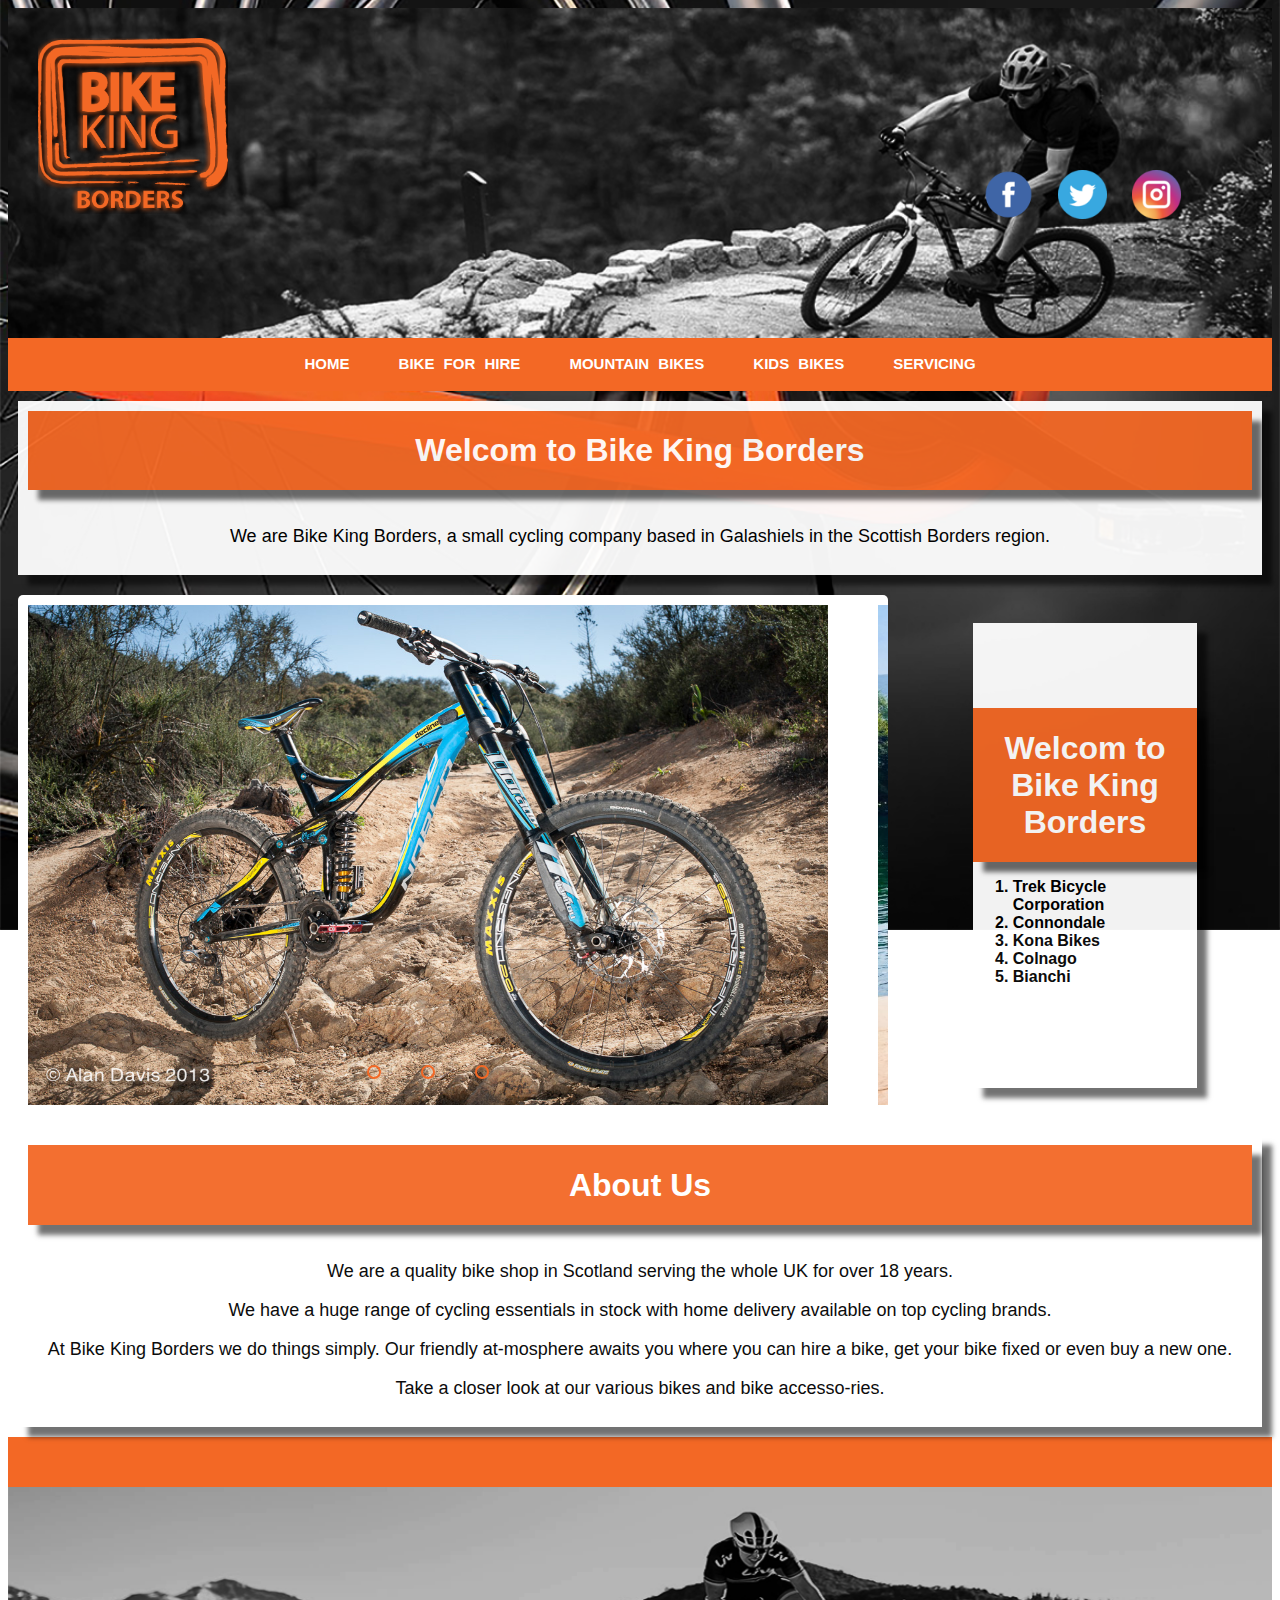
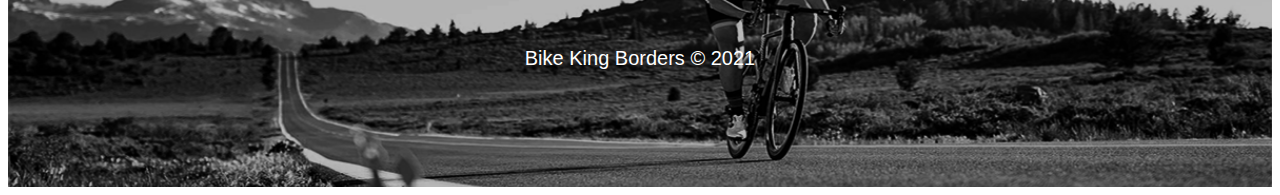
<file: index.html>
<!DOCTYPE html>
<html lang="en">
<head>
    <meta charset="UTF-8">
    <meta http-equiv="X-UA-Compatible" content="IE=edge">
    <meta name="viewport" content="width=device-width, initial-scale=1.0">
    <title>Home</title>
    <link rel="stylesheet" href="css/style.css">
    <link rel="icon" type="image/jpg" href="images/bing_king_bordersbw-2.png">
 </head>
<body>

    <div class="wrapper">

        <header>

            <a href="index.html">

                <img src="images/bing_king_bordersbw-2.png" alt="Logo" class="logo">

            </a>    

            <div class="icon">
                <a class="social-icon" href="https://en-gb.facebook.com/" target="_blank">
                <img src="images/social media icone/facebook.png" alt="Facebook" class="facebook">
                </a>
            
                <a class="social-icon" href="https://twitter.com/?lang=en-gb">
                <img src="images/social media icone/twitter.png" alt="Twitter" class="twitter">
                </a>
            
                <a class="social-icon" href="https://www.instagram.com/">
                <img src="images/social media icone/instagram.png" alt="Instagram" class="instagram">
                </a>
            </div>

        </header>

        <nav>
            <div id="position">
                <a href="#">Home</a>
                <a href="bikeForHire.html">Bike for Hire</a>
                <a href="mountainBikes.html">Mountain Bikes</a>
                <a href="kidsBikes.html">Kids Bikes</a>
                <a href="servicing.html">Servicing</a>
            </div>
        </nav>
        

        <div id="area1">
                    
            
            <div id="area1h1">
                <h1>Welcom to Bike King Borders</h1>
            </div>

                <br>

            <p>We are Bike King Borders, a small cycling company based in Galashiels in the Scottish Borders region.</p>

        </div>
        
        <div class="slider">

            <div class="slides">
         
                <input type="radio" name="radio_btn" id="radio1">
                <input type="radio" name="radio_btn" id="radio2">
                <input type="radio" name="radio_btn" id="radio3">
                
                <div class="slide first">
                    <img src="images/Images-20201007-1/product_1.jpg" alt="">
                </div>
                <div class="slide">
                    <img src="images/Images-20201007-1/product_2.jpg" alt="">
                </div>
                <div class="slide">
                    <img src="images/Images-20201007-1/product_3.jpg" alt="">
                </div>
                
                    <div class="navigation-auto">
                        <div class="auto-btn1"></div>
                        <div class="auto-btn2"></div>
                        <div class="auto-btn3"></div>
                    </div>
                
            </div>
            
        </div>
        
    
        <script type="text/javascript">
        var counter =1;
        setInterval(function(){
            document.getElementById('radio' + counter).checked = true;
            counter++;
            if(counter > 4){
                counter = 1;
            }
        }, 5000);
        </script>

        <section>

            <div id="sectionHead">

                <h1>Welcom to Bike King Borders</h1>

            </div>

            <ol>
                <li>Trek Bicycle Corporation</li>
                <li>Connondale</li>
                <li>Kona Bikes</li>
                <li>Colnago</li>
                <li>Bianchi</li>
            </ol>

        </section>

        <div id="area2">

            <div id="area2h2">
                <h1>About Us</h1>
            </div>

            <br>

            <p>We are a quality bike shop in Scotland serving the whole UK for over 18 years. </p>
            <p>We have a huge range of cycling essentials in stock with home delivery available on top cycling brands.</p>
            <p>At Bike King Borders we do things simply. Our friendly at-mosphere awaits you where you can hire a bike, get your bike fixed or even buy a new one.</p>
            <p>Take a closer look at our various bikes and bike accesso-ries.</p>

        </div>

        <div class="line">

        </div>

        <footer>

            <p id="copyright">Bike King Borders © 2021</p>
    
        </footer>

    </div>
    
</body>
</html>
</file>
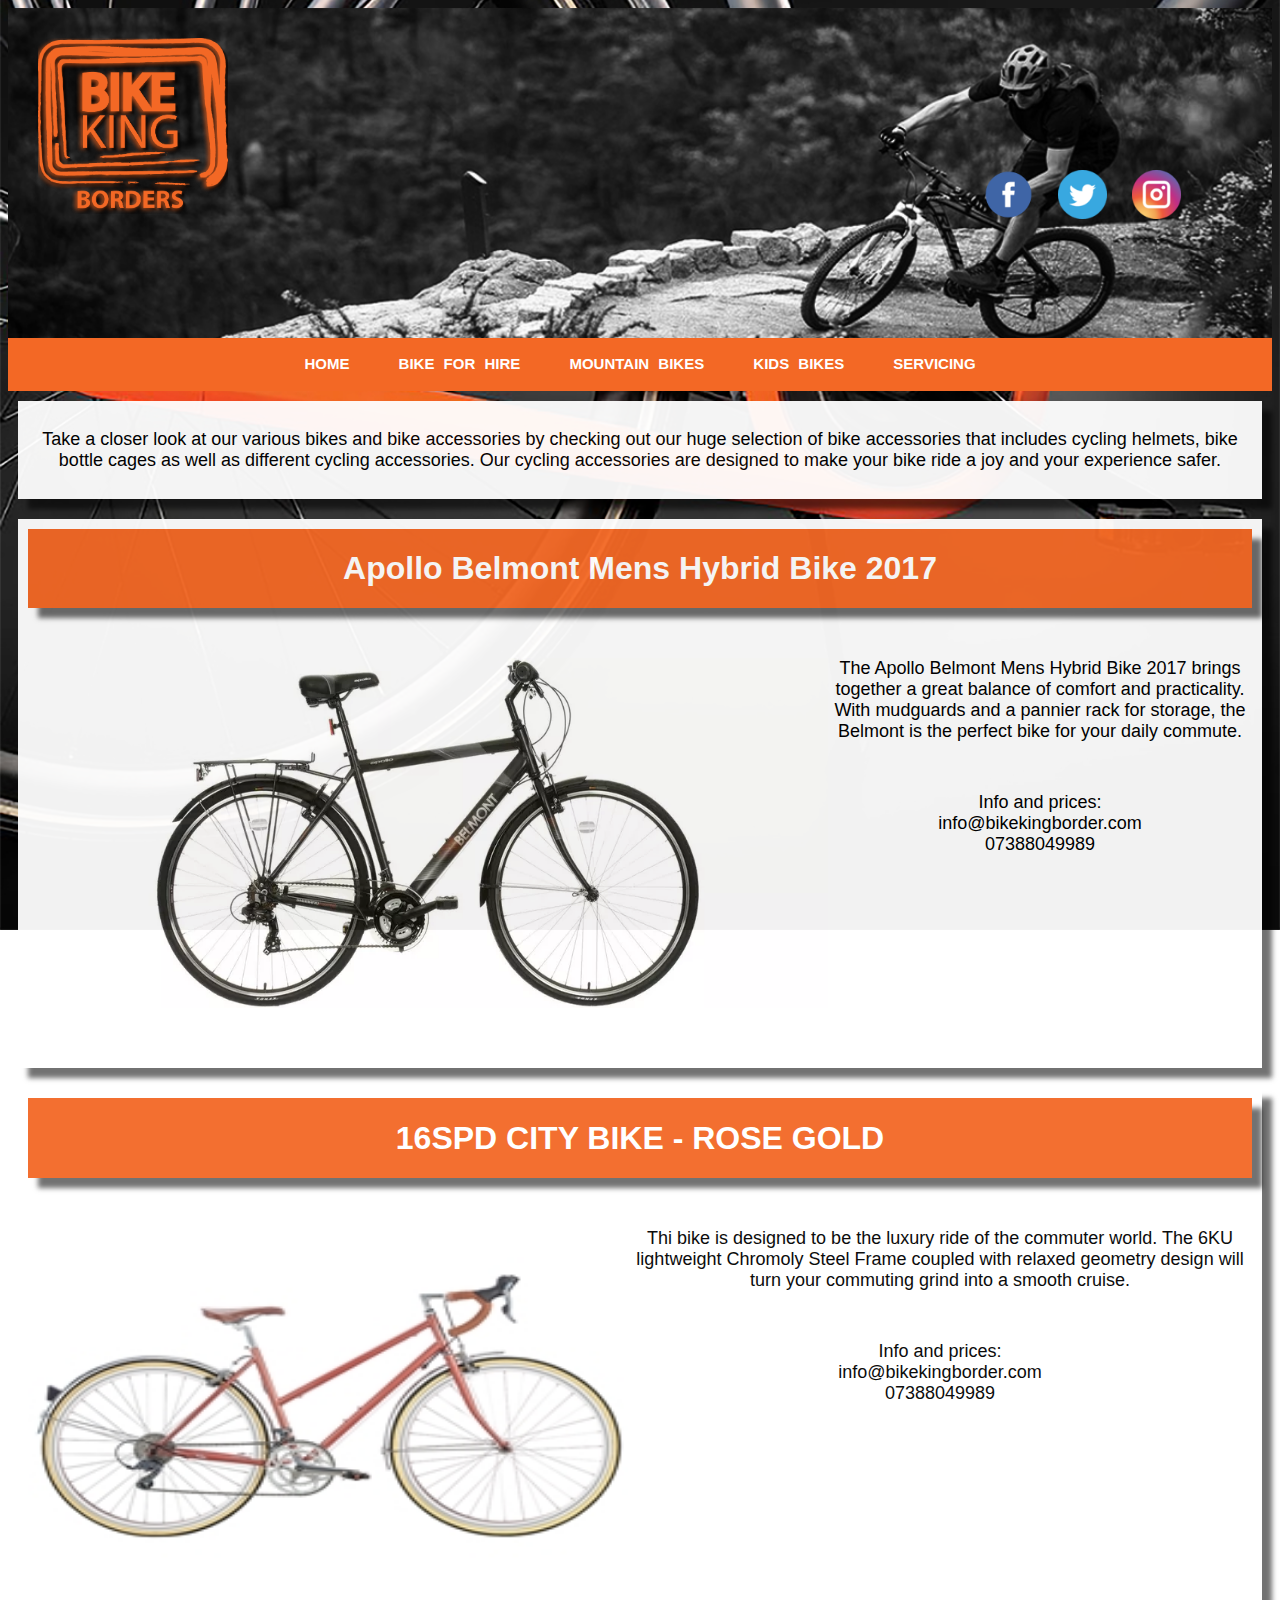
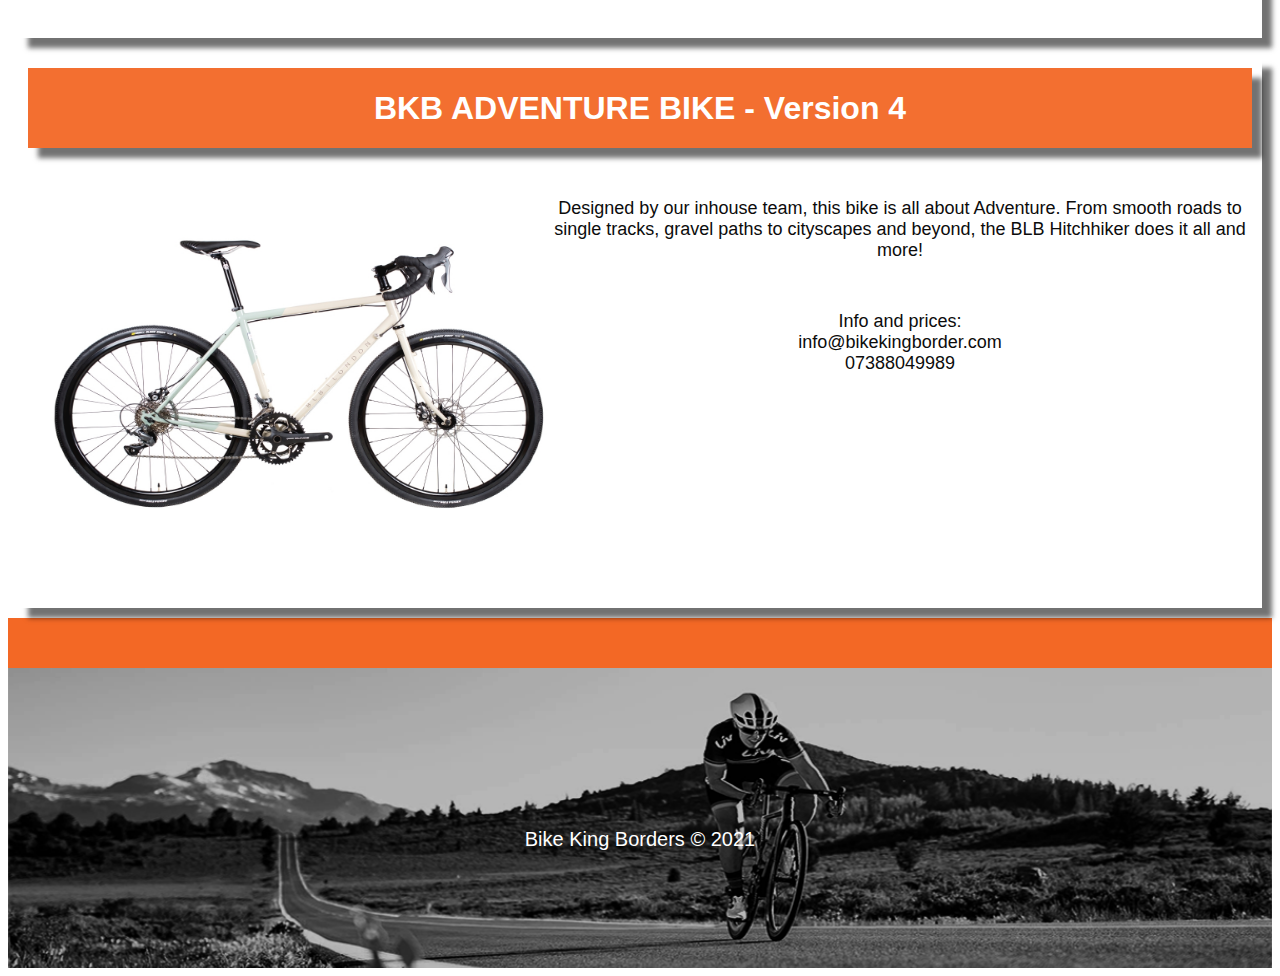
<file: bikeForHire.html>
<!DOCTYPE html>
<html lang="en">
<head>
    <meta charset="UTF-8">
    <meta http-equiv="X-UA-Compatible" content="IE=edge">
    <meta name="viewport" content="width=device-width, initial-scale=1.0">
    <title>Bike For Hire</title>
    <link rel="stylesheet" href="css/style.css">
    <link rel="icon" type="image/jpg" href="images/bing_king_bordersbw-2.png">
</head>
<body>

    <div class="wrapper1">

        <header>

            <a href="index.html">

                <img src="images/bing_king_bordersbw-2.png" alt="Logo" class="logo">

            </a>    

            <div class="icon">
                <a class="social-icon" href="https://en-gb.facebook.com/" target="_blank">
                <img src="images/social media icone/facebook.png" alt="Facebook" class="facebook">
                </a>
            
                <a class="social-icon" href="https://twitter.com/?lang=en-gb">
                <img src="images/social media icone/twitter.png" alt="Twitter" class="twitter">
                </a>
            
                <a class="social-icon" href="https://www.instagram.com/">
                <img src="images/social media icone/instagram.png" alt="Instagram" class="instagram">
                </a>
            </div>

        </header>

        <nav>
            <div id="position">
                <a href="index.html">Home</a>
                <a href="#">Bike for Hire</a>
                <a href="mountainBikes.html">Mountain Bikes</a>
                <a href="kidsBikes.html">Kids Bikes</a>
                <a href="servicing.html">Servicing</a>
            </div>
        </nav>
        
        <div id="p1area1">
            <p>
                Take a closer look at our  various bikes and bike accessories by checking out our huge selection of bike accessories that includes cycling helmets, bike bottle cages as well as different cycling accessories. 
                Our cycling accessories are designed to make your bike ride a joy and your experience safer.</p>
        </div>
        
        <div id="product1">

            <div id="product1Head">
                <h1>Apollo Belmont Mens Hybrid Bike 2017</h1>
            </div>

            <p>

                <img src="images/Images-20201007-1/product1.png" alt="Product_1">
                The Apollo Belmont Mens Hybrid Bike 2017 brings together a great balance of comfort and practicality.
                With mudguards and a pannier rack for storage, the Belmont is the perfect bike for your daily commute.
            
            </p>

            <p>
                Info and prices: <br>
                info@bikekingborder.com <br>
                07388049989  
            </p>

        </div>

        <div id="product2">

            <div id="product2Head">
                <h1>16SPD CITY BIKE - ROSE GOLD</h1>
            </div>

            <p>

                <img src="images/Images-20201007-1/city-bike-rose-gold.jpeg" alt="Product_2">
                Thi bike is designed to be the luxury ride of the commuter world. 
                The 6KU lightweight Chromoly Steel Frame coupled with relaxed geometry design will turn your
                commuting grind into a smooth cruise.

            </p>
            
            <p>
                Info and prices: <br>
                info@bikekingborder.com <br>
                07388049989  
            </p>

        </div>

        <div id="product3">

            <div id="product3Head">
                <h1>BKB ADVENTURE BIKE - Version 4</h1>
            </div>

            <p>

                <img src="images/Images-20201007-1/bkb-adventure-bike- version_4.jpeg" alt="Product_3">
                Designed by our inhouse team, this bike is all about Adventure.
                From smooth roads to single tracks, gravel paths to cityscapes and beyond, the BLB Hitchhiker does it all and more!

            </p>

            <p>
                Info and prices: <br>
                info@bikekingborder.com <br>
                07388049989  
            </p>
            
        </div>

        <div class="line">

            <h1></h1>

        </div>

        <footer>

            <p id="copyright">Bike King Borders © 2021</p>
    
        </footer>

    </div>
    
</body>
</html>
</file>
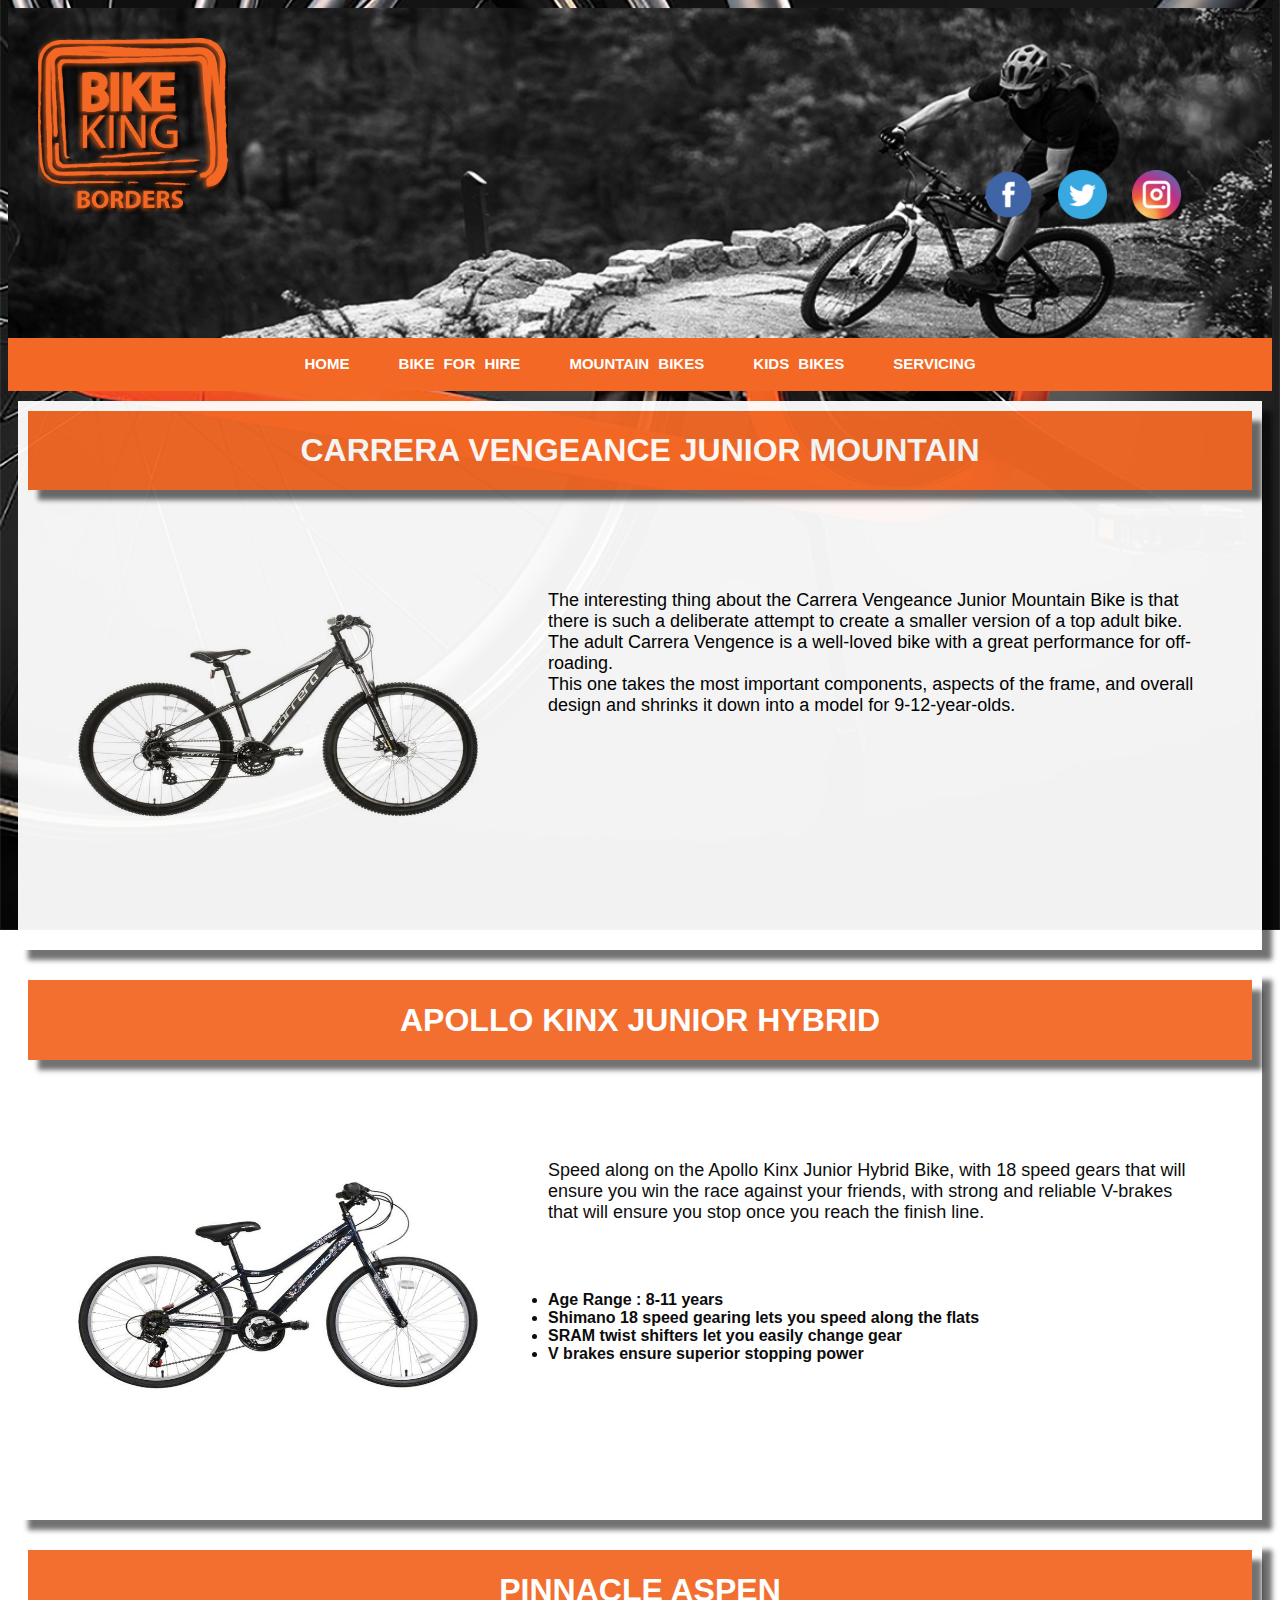
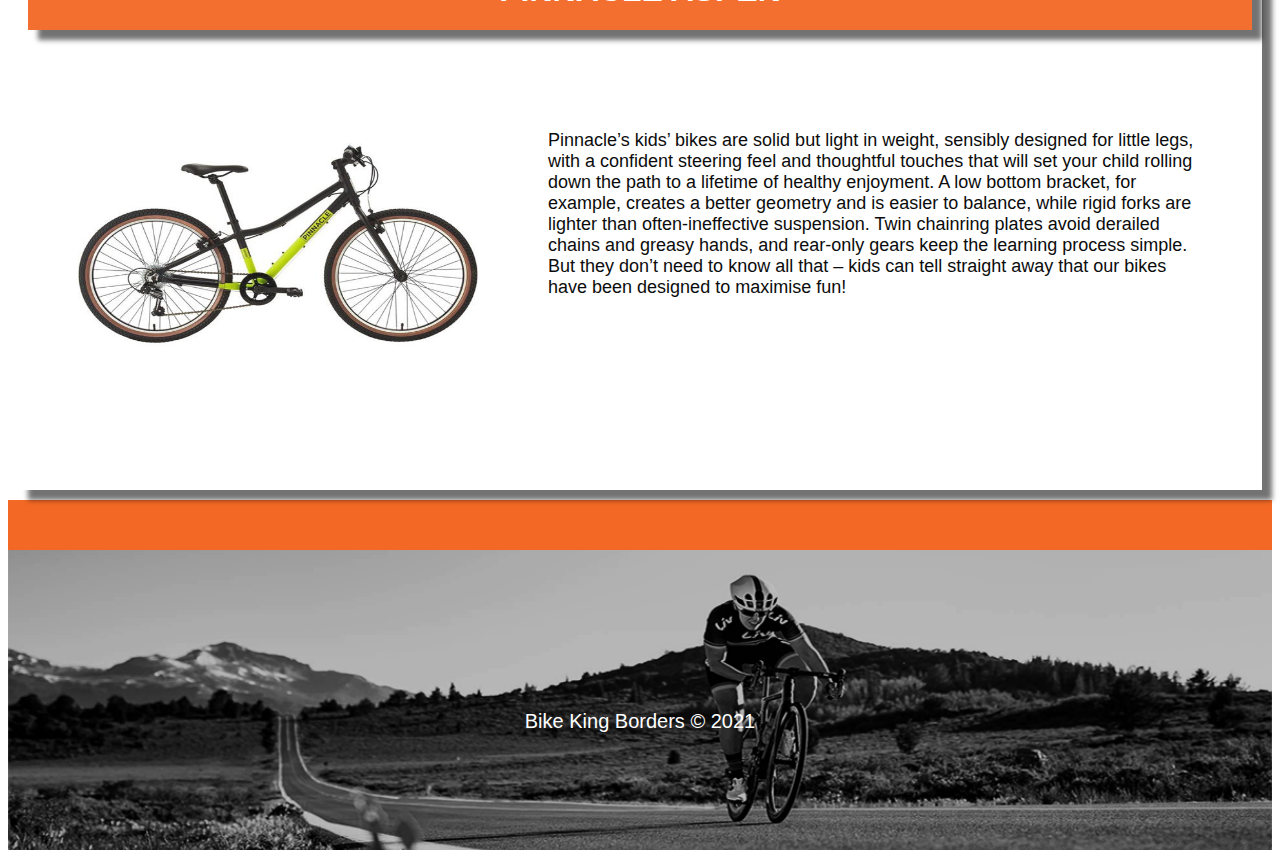
<file: kidsBikes.html>
<!DOCTYPE html>
<html lang="en">
<head>
    <meta charset="UTF-8">
    <meta http-equiv="X-UA-Compatible" content="IE=edge">
    <meta name="viewport" content="width=device-width, initial-scale=1.0">
    <title>Kids Bikes</title>
    <link rel="stylesheet" href="css/style.css">
    <link rel="icon" type="image/jpg" href="images/bing_king_bordersbw-2.png">
</head>
<body>
    
    <div class="wrapper2">

        <header>

            <a href="index.html">

                <img src="images/bing_king_bordersbw-2.png" alt="Logo" class="logo">

            </a>    

            <div class="icon">
                <a class="social-icon" href="https://en-gb.facebook.com/" target="_blank">
                <img src="images/social media icone/facebook.png" alt="Facebook" class="facebook">
                </a>
            
                <a class="social-icon" href="https://twitter.com/?lang=en-gb">
                <img src="images/social media icone/twitter.png" alt="Twitter" class="twitter">
                </a>
            
                <a class="social-icon" href="https://www.instagram.com/">
                <img src="images/social media icone/instagram.png" alt="Instagram" class="instagram">
                </a>
            </div>

        </header>

        <nav>
            <div id="position">
                <a href="index.html">Home</a>
                <a href="bikeForHire.html">Bike for Hire</a>
                <a href="#">Mountain Bikes</a>
                <a href="kidsBikes.html">Kids Bikes</a>
                <a href="servicing.html">Servicing</a>
            </div>
        </nav>
        
        <div id="bike1">

            <div id="bike1Head">
                <h1>Carrera Vengeance Junior Mountain</h1>
            </div>

            <img src="images/Images-20201007-1/Carrera-Vengeance-Junior-Mountain-Bike---26-Wheel.jpg" alt="Kids Bike 1" id="kidsBike1">

            <p>

                
                The interesting thing about the Carrera Vengeance Junior Mountain Bike is that there is such a deliberate 
                attempt to create a smaller version of a top adult bike.
                <br>
                The adult Carrera Vengence is a well-loved bike with a great performance for off-roading.
                <br>
                This one takes the most important components, aspects of the frame, and overall design and shrinks it 
                down into a model for 9-12-year-olds.
            
            </p>

        </div>

        <div id="bike2">

            <div id="bike2Head">
                <h1>Apollo Kinx Junior Hybrid</h1>
            </div>

            <img src="images/Images-20201007-1/Apollo-Kinx-Junior-Hybrid-Bike---24-Wheel.jpg" alt="Kids Bike 2" id="kidsBike2">

            <p>

                Speed along on the Apollo Kinx Junior Hybrid Bike, with 18 speed gears that will ensure you win
                the race against your friends, with strong and reliable V-brakes that will ensure you stop once 
                you reach the finish line.
                
            </p>

            <ul>
                <li>Age Range : 8-11 years</li>
                <li>Shimano 18 speed gearing lets you speed along the flats</li>
                <li>SRAM twist shifters let you easily change gear</li>
                <li>V brakes ensure superior stopping power</li>
            </ul>

        </div>

        <div id="bike3">

            <div id="bike3Head">
                <h1>PINNACLE ASPEN</h1>
            </div>

            <img src="images/Images-20201007-1/pinnacleAspen.jpg" alt="Kids Bike 3" id="kidsBike3">

            <p>

                Pinnacle’s kids’ bikes are solid but light in weight, sensibly designed 
                for little legs, with a confident steering feel and thoughtful touches 
                that will set your child rolling down the path to a lifetime of healthy 
                enjoyment. A low bottom bracket, for example, creates a better geometry 
                and is easier to balance, while rigid forks are lighter than often-ineffective 
                suspension. Twin chainring plates avoid derailed chains and greasy hands, 
                and rear-only gears keep the learning process simple. But they don’t need 
                to know all that – kids can tell straight away that our bikes have been 
                designed to maximise fun!

            </p>
            
        </div>

        <div class="line">

            <h1></h1>

        </div>

        <footer>

            <p id="copyright">Bike King Borders © 2021</p>
    
        </footer>

    </div>

</body>
</html>
</file>
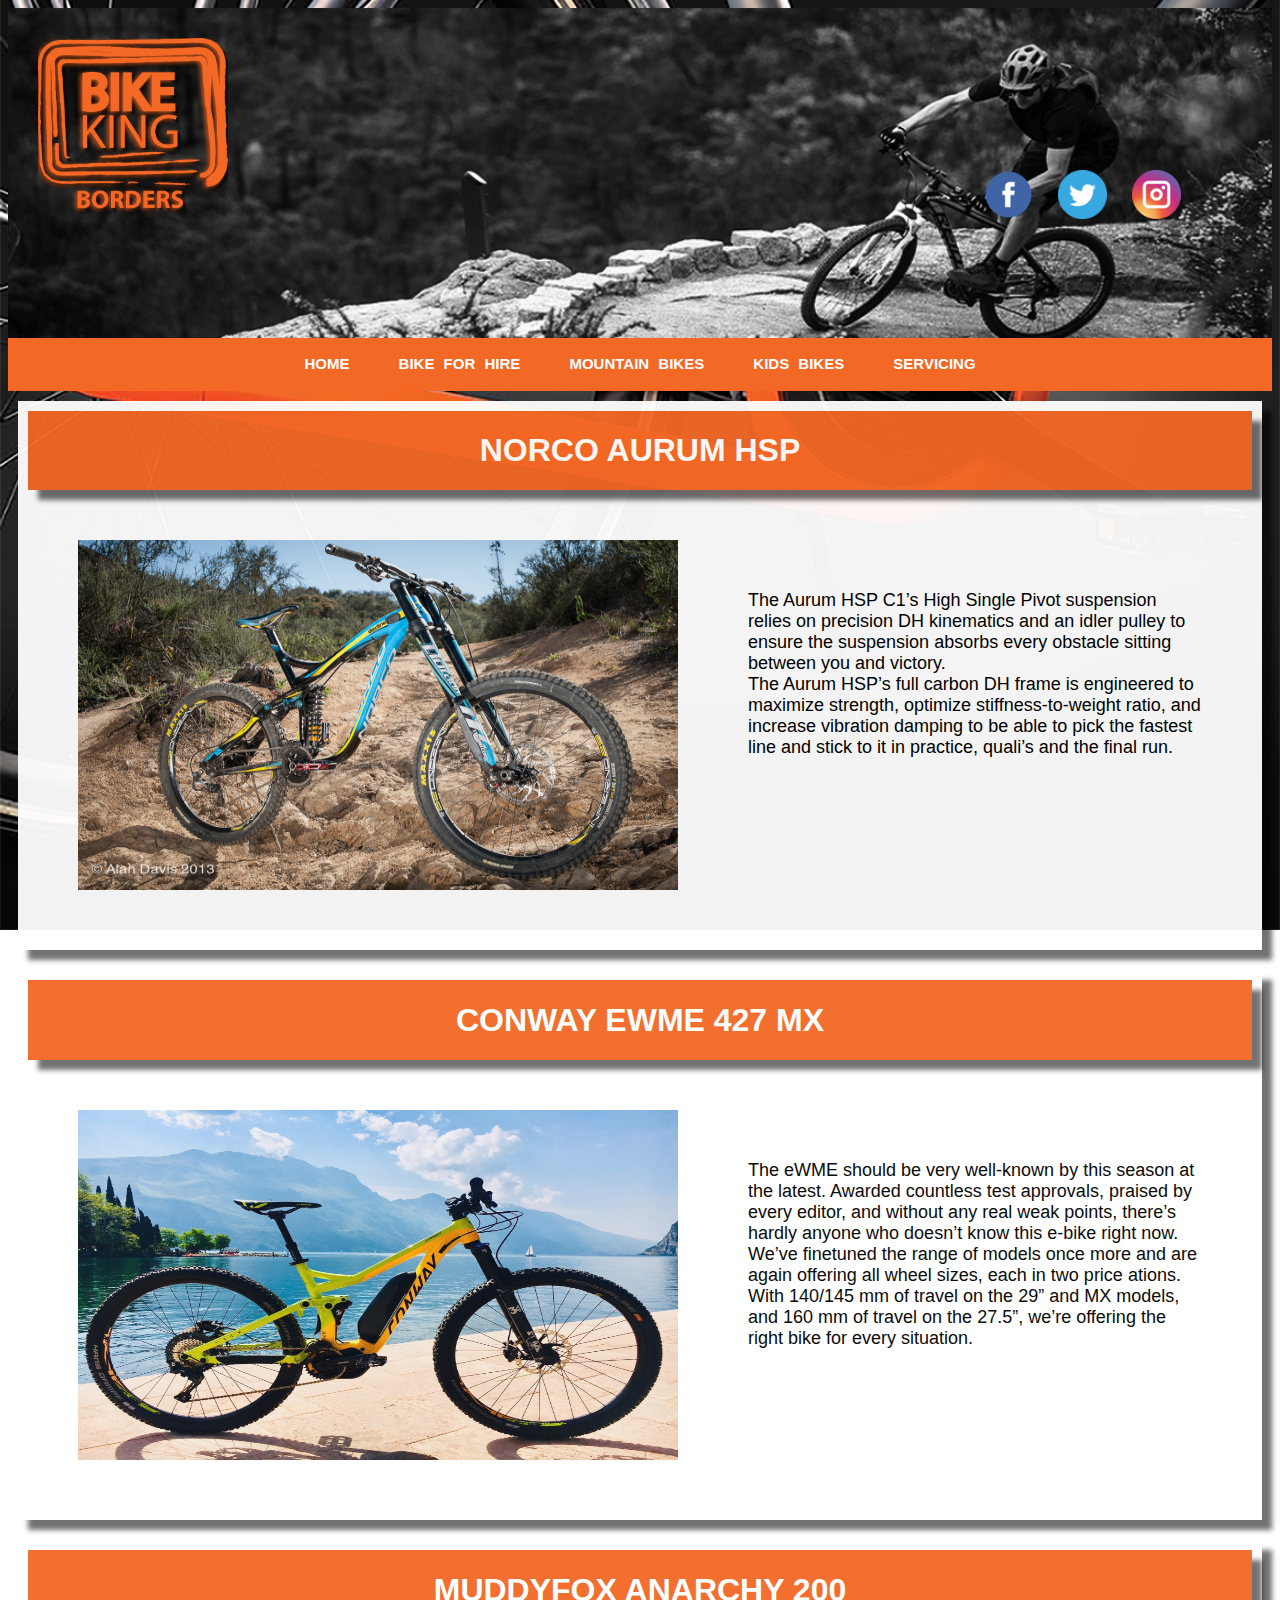
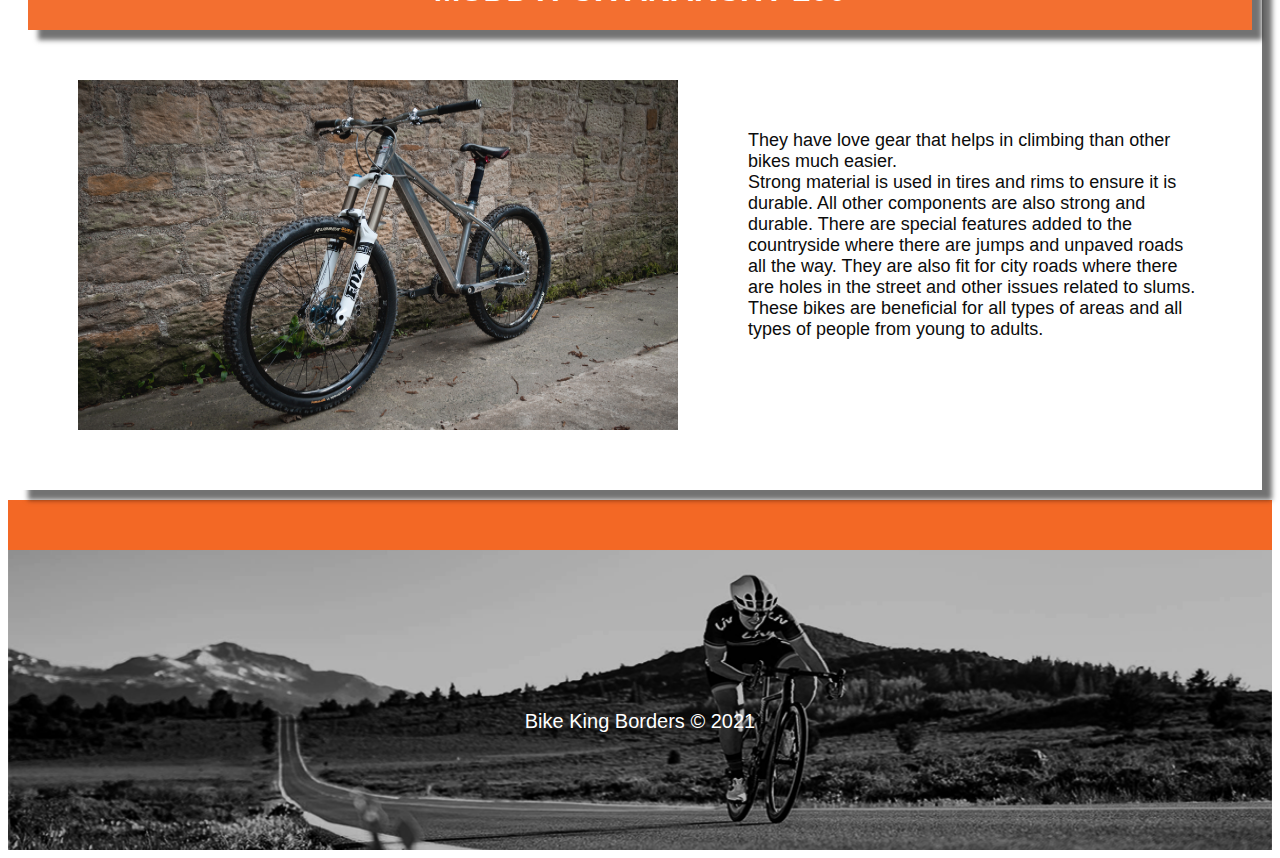
<file: mountainBikes.html>
<!DOCTYPE html>
<html lang="en">
<head>
    <meta charset="UTF-8">
    <meta http-equiv="X-UA-Compatible" content="IE=edge">
    <meta name="viewport" content="width=device-width, initial-scale=1.0">
    <title>Mountain Bikes</title>
    <link rel="stylesheet" href="css/style.css">
    <link rel="icon" type="image/jpg" href="images/bing_king_bordersbw-2.png">
</head>
<body>

    <div class="wrapper2">

        <header>

            <a href="index.html">

                <img src="images/bing_king_bordersbw-2.png" alt="Logo" class="logo">

            </a>    

            <div class="icon">
                <a class="social-icon" href="https://en-gb.facebook.com/" target="_blank">
                <img src="images/social media icone/facebook.png" alt="Facebook" class="facebook">
                </a>
            
                <a class="social-icon" href="https://twitter.com/?lang=en-gb">
                <img src="images/social media icone/twitter.png" alt="Twitter" class="twitter">
                </a>
            
                <a class="social-icon" href="https://www.instagram.com/">
                <img src="images/social media icone/instagram.png" alt="Instagram" class="instagram">
                </a>
            </div>

        </header>

        <nav>
            <div id="position">
                <a href="index.html">Home</a>
                <a href="bikeForHire.html">Bike for Hire</a>
                <a href="#">Mountain Bikes</a>
                <a href="kidsBikes.html">Kids Bikes</a>
                <a href="servicing.html">Servicing</a>
            </div>
        </nav>
        
        <div id="bike1">

            <div id="bike1Head">
                <h1>Norco Aurum HSP</h1>
            </div>

            <img src="images/Images-20201007-1/product_1.jpg" alt="Mountain Bike 1" id="mountainBike1">

            <p>

                
                The Aurum HSP C1’s High Single Pivot suspension relies on precision DH 
                kinematics and an idler pulley to ensure the suspension absorbs every 
                obstacle sitting between you and victory. 
                <br>
                The Aurum HSP’s full carbon DH frame is engineered to maximize strength, 
                optimize stiffness-to-weight ratio, and increase vibration damping to be 
                able to pick the fastest line and stick to it in practice, quali’s and the final run.
            
            </p>

        </div>

        <div id="bike2">

            <div id="bike2Head">
                <h1>Conway EWME 427 MX</h1>
            </div>

            <img src="images/Images-20201007-1/product_2.jpg" alt="Mountain Bike 2" id="mountainBike2">

            <p>

                
                The eWME should be very well-known by this season at the latest. 
                Awarded countless test approvals, praised by every editor, and 
                without any real weak points, there’s hardly anyone who doesn’t 
                know this e-bike right now. We’ve finetuned the range of models 
                once more and are again offering all wheel sizes, each in two price 
                ations. With 140/145 mm of travel on the 29” and MX models, and 160 
                mm of travel on the 27.5”, we’re offering the right bike for every situation.

            </p>

        </div>

        <div id="bike3">

            <div id="bike3Head">
                <h1>Muddyfox Anarchy 200</h1>
            </div>

            <img src="images/Images-20201007-1/product_3.jpg" alt="Mountain Bike 3" id="mountainBike3">

            <p>

                They have love gear that helps in climbing than other bikes much easier.
                    <br>
                Strong material is used in tires and rims to ensure it is durable. All 
                other components are also strong and durable. There are special features 
                added to the countryside where there are jumps and unpaved roads all the way. 
                They are also fit for city roads where there are holes in the street and other 
                issues related to slums. These bikes are beneficial for all types of areas and 
                all types of people from young to adults.

            </p>
            
        </div>

        <div class="line">

            <h1></h1>

        </div>

        <footer>

            <p id="copyright">Bike King Borders © 2021</p>
    
        </footer>

    </div>
    
</body>
</html>
</file>
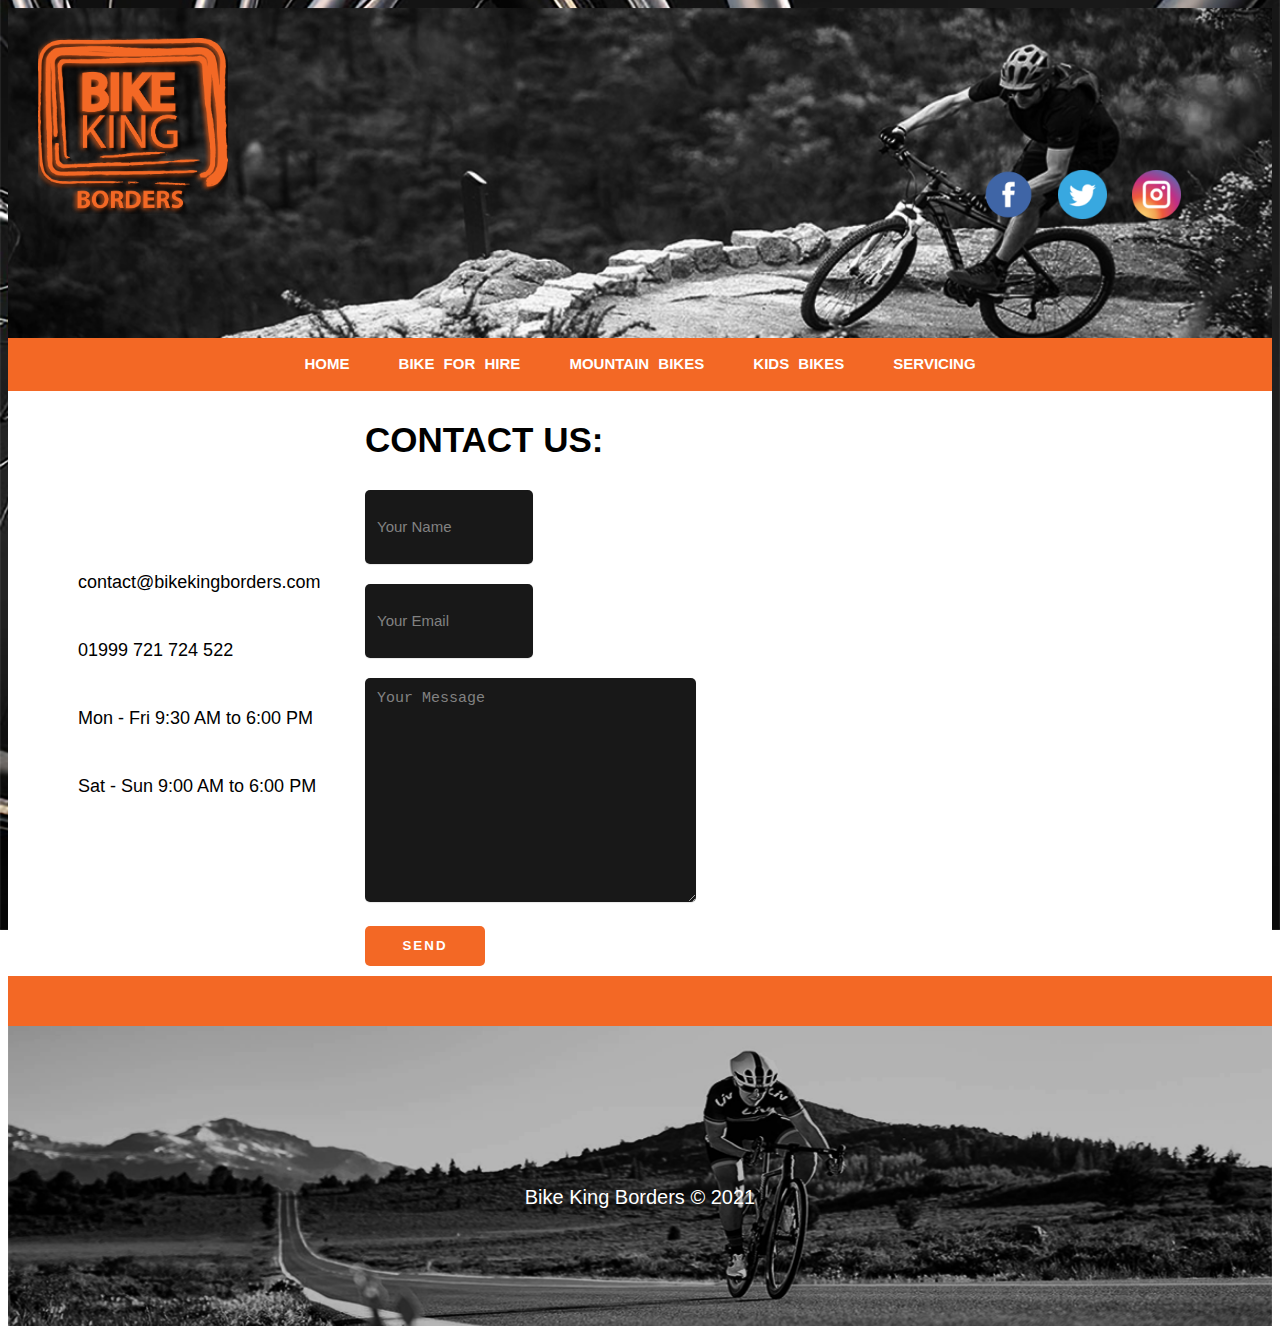
<file: servicing.html>
<!DOCTYPE html>
<html lang="en">
<head>
    <meta charset="UTF-8">
    <meta http-equiv="X-UA-Compatible" content="IE=edge">
    <meta name="viewport" content="width=device-width, initial-scale=1.0">
    <title>Servicing</title>
    <link rel="stylesheet" href="css/style.css">
    <link rel="icon" type="image/jpg" href="images/bing_king_bordersbw-2.png">
</head>
<body>

    <div class="wrapper3">

        <header>
            
            <a href="index.html">

                <img src="images/bing_king_bordersbw-2.png" alt="Logo" class="logo">

            </a>    

            

            <div class="icon">
                <a class="social-icon" href="https://en-gb.facebook.com/" target="_blank">
                <img src="images/social media icone/facebook.png" alt="Facebook" class="facebook">
                </a>
            
                <a class="social-icon" href="https://twitter.com/?lang=en-gb">
                <img src="images/social media icone/twitter.png" alt="Twitter" class="twitter">
                </a>
            
                <a class="social-icon" href="https://www.instagram.com/">
                <img src="images/social media icone/instagram.png" alt="Instagram" class="instagram">
                </a>
            </div>

        </header>

        <nav>
            <div id="position">
                <a href="index.html">Home</a>
                <a href="bikeForHire.html">Bike for Hire</a>
                <a href="#">Mountain Bikes</a>
                <a href="kidsBikes.html">Kids Bikes</a>
                <a href="servicing.html">Servicing</a>
            </div>
        </nav>
        
        <div class="contact-section">
            <div class="contact-info">
                <div><i class="fas fa-envelope"></i>contact@bikekingborders.com</div>
                <div><i class="fas fa-phone"></i>01999 721 724 522</div>
                <div><i class="fas fa-clock"></i>Mon - Fri 9:30 AM to 6:00 PM</div>
                <div><i class="fas fa-clock"></i>Sat - Sun 9:00 AM to 6:00 PM</div>
            </div>
            <div class="contact-form">
                <h2>Contact US:</h2>
                <form class="contact" id="my-form" action="https://formspree.io/f/mrgowrqo" method="post">
                    <input type="text" name="name" class="text-box" placeholder="Your Name" required>
                    <input type="email" name="email" class="text-box" placeholder="Your Email" required>
                    <textarea name="message" rows="5" placeholder="Your Message" required></textarea>
                    <input type="submit" name="submit" class="send-btn" value="Send">
                </form>
            </div>

            <div id="map">

                <iframe src="https://www.google.com/maps/embed?pb=!1m18!1m12!1m3!1d2241.089542472432!2d-4.265374784187631!3d55.82640508057306!2m3!1f0!2f0!3f0!3m2!1i1024!2i768!4f13.1!3m3!1m2!1s0x488846fac7512f97%3A0x97841ecc6b9f0395!2sGlasgow%20Clyde%20College%20-%20Langside%20Campus!5e0!3m2!1str!2suk!4v1633523883587!5m2!1str!2suk" 
                width="550" height="250" style="border:0;" allowfullscreen="" loading="lazy"></iframe>
                        
            </div>
        </div>

        <div class="line">

            <h1></h1>

        </div>

        <footer>

            <p id="copyright">Bike King Borders © 2021</p>
    
        </footer>

    </div>

</body>
</html>
</file>
<file: css/style.css>
/*Body start*/

body {

    background-image: url('../images/Images-20201007-1/product_5.jpg');
    background-position: center;
    background-repeat: no-repeat;
    background-size: cover;
    background-attachment: fixed;
    font-family: Arial, Helvetica, sans-serif;

}

/*Body end*/

/*---------------------------------------------------------*/

/*Wrapper start*/

.wrapper {
    display: grid;
    grid-template-columns: repeat(4,1fr);
    grid-template-areas: 
    
    "header     header      header      header"

    "nav        nav          nav        nav"

    "area1      area1       area1       area1"

    "image      image       section     section"

    "image      image       section     section"

    "area2      area2       area2       area2"

    "line       line        line        line"

    "footer     footer      footer      footer"

    ;
}

.wrapper1 {
    display: grid;
    grid-template-columns: repeat(4,1fr);
    grid-template-areas: 
    
    "header     header      header      header"

    "nav        nav          nav        nav"

    "p1area1    p1area1      p1area1    p1area1"

    "product1   product1     product1    product1"

    "product2   product2     product2    product2"

    "product3   product3     product3    product3"

    "line       line         line        line"

    "footer     footer      footer      footer"

    ;
}

.wrapper2 {
    display: grid;
    grid-template-columns: repeat(4,1fr);
    grid-template-areas: 
    
    "header     header      header      header"

    "nav        nav          nav        nav"

    "bike1      bike1       bike1       bike1"

    "bike2      bike2       bike2       bike2"

    "bike3      bike3       bike3       bike3"

    "line       line         line        line"

    "footer     footer      footer      footer"

    ;
}

.wrapper3 {
    display: grid;
    grid-template-columns: repeat(4,1fr);
    grid-template-areas: 
    
    "header     header      header      header"

    "nav        nav         nav         nav"

    "contact    contact     contact     contact"

    "map        map         map         map"

    "line       line        line        line"

    "footer     footer      footer      footer"

    ;
}


/*Wrapper end*/

/*---------------------------------------------------------*/

/*Header start*/

header {

    background-image: url('../images/Banner-20201007-1/banner-2.1.png');
    grid-area: header;
    display: grid;
    height: 330px;
    background-position: center;
    background-repeat: no-repeat;
    background-size: cover;
    position: relative;

}

.logo {

    width: 15%;
    margin-top: 30px;
    margin-left: 30px;

}

.icon {
    position: absolute;
    top: auto;
    right: 0%;
    width: 300px;
    display: flex;
    margin-top: 150px;

}

.social-icon {

    color: white;
    padding: 10px;
    font-size: 30px;
    width: 50px;
    right: 0;
    margin: 2px;

}

.social-icon:hover {

    opacity: 0.7;

}

.social-icon .facebook {

    width: 98%;
    
}

.social-icon .twitter {

    width: 98%;

}

.social-icon .instagram {

    width: 98%;

}

/*Header end*/

/*---------------------------------------------------------*/

/*Navbar start*/

nav {

    background-color: #f36825;
    grid-area: nav;

}

#position {

    text-align: center;
    line-height: 3.5em;
    word-spacing: 5px;
    font-size: 15px;

}

nav a {

    text-decoration: none;
    color: white;
    text-transform: uppercase;
    font-weight: bold;
    text-align: center;
    padding: 25px 20px;

}

nav a:hover {

    background-color: #0582e3;

}

/*Navbar end*/

/*---------------------------------------------------------*/

/*Index Page Start*/

#area1 {

    background: #fff;
    grid-area: area1;
    box-shadow: 10px    10px    5px    #00000094;
    padding: 10px;
    margin: 10px;
    opacity: 95%;

}

#area1 p {

    text-align: center;
    font-size: large;

}

#area1h1 {

    background: #f36825;
    box-shadow: 10px    10px    5px    #00000094;
    display: grid;
    text-align: center;
    color: white;   

}

.slider{
    
    grid-area: image;
    background-color: white;
    width: 850px;
    height: 500px;
    border-radius: 5px;
    overflow: hidden;
    padding: 10px;
    margin: 10px;
  
}

.slides{
    width: 500%;
    height: 500px;
    display: flex;
}

.slides input{
    display: none;
}

.slide{
    width: 20%;
    transition: 15s;
}

.slide img{
    width: 800px;
    height: 500px;
}

#radio1:checked ~ .first{
    margin-left: 0;
}

#radio2:checked ~ .first{
    margin-left: -20%;
}

#radio3:checked ~ .first{
    margin-left: -40%;
}

.navigation-auto{
    position: absolute;
    display: flex;
    width: 800px;
    justify-content: center;
    margin-top: 460px;
}

.navigation-auto div{
    border: 2px solid #f36825;
    padding: 5px;
    border-radius: 10px;
    transition: 1s;
}

.navigation-auto div:not(:last-child){
    margin-right: 40px;
}

#radio1:checked ~ .navigation-auto .auto-btn1{
    background: #f36825;
}

#radio2:checked ~ .navigation-auto .auto-btn1{
    background: #f36825;
}

#radio3:checked ~ .navigation-auto .auto-btn1{
    background: #f36825;
}

section {

    background-color: #fff;
    grid-area: section;
    display: grid;
    box-shadow: 10px    10px    5px    #00000094;
    justify-items: center;
    align-content: center;
    opacity: 95%;
    font-weight: bold;
    margin-top: 10%;
    margin-right: 20%;
    margin-left: 20%;
    margin-bottom: 10%;

}

#sectionHead {

    background: #f36825;
    box-shadow: 10px    10px    5px    #00000094;
    text-align: center;
    color: white;

}

#area2 {

    background: #fff;
    grid-area: area2;
    box-shadow: 10px    10px    5px    #00000094;
    padding: 10px;
    margin: 10px;
    opacity: 95%;

}

#area2 p {

    text-align: center;
    font-size: large;

}

#area2h2 {

    background: #f36825;
    box-shadow: 10px    10px    5px    #00000094;
    display: grid;
    text-align: center;
    color: white;   

}

.line {

    display: grid;
    grid-area: line;
    background-color: #f36825;
    color: #f36825;
    text-align: center;
    height: 50px;

}

/*Index Page end*/

/*---------------------------------------------------------*/

/*Bike for Hire Page Start*/

#p1area1 {

    background: #fff;
    grid-area: p1area1;
    box-shadow: 10px    10px    5px    #00000094;
    padding: 10px;
    margin: 10px;
    opacity: 95%;

}

#p1area1 p {

    text-align: center;
    font-size: large;

}

#product1 {

    background: #fff;
    grid-area: product1;
    box-shadow: 10px    10px    5px    #00000094;
    padding: 10px;
    margin: 10px;
    opacity: 95%;

}

#product1Head {

    background: #f36825;
    box-shadow: 10px    10px    5px    #00000094;
    display: grid;
    text-align: center;
    color: white;   

}

#product1 p {

    margin-top: 50px;
    font-size: large;
    text-align: center;

}

#product1 img {

    float: left;
    width: 800px;
    height: 350px;
    margin-bottom: 50px;

}

#product2 {

    background: #fff;
    grid-area: product2;
    box-shadow: 10px    10px    5px    #00000094;
    padding: 10px;
    margin: 10px;
    opacity: 95%;

}

#product2Head {

    background: #f36825;
    box-shadow: 10px    10px    5px    #00000094;
    display: grid;
    text-align: center;
    color: white;   

}

#product2 p {

    margin-top: 50px;
    font-size: large;
    text-align: center;

}

#product2 img {

    float: left;
    width: 600px;
    height: 350px;
    margin-bottom: 50px;

}

#product3 {

    background: #fff;
    grid-area: product3;
    box-shadow: 10px    10px    5px    #00000094;
    padding: 10px;
    margin: 10px;
    opacity: 95%;

}

#product3Head {

    background: #f36825;
    box-shadow: 10px    10px    5px    #00000094;
    display: grid;
    text-align: center;
    color: white;   

}

#product3 p {

    margin-top: 50px;
    font-size: large;
    text-align: center;

}

#product3 img {

    float: left;
    width: 500px;
    height: 350px;
    margin-bottom: 50px;
    margin-left: 20px;

}
/*Bike for Hire Page End*/

/*---------------------------------------------------------*/

/*Mountain & Kids Bikes Page Start*/

#bike1 {

    background: #fff;
    grid-area: bike1;
    box-shadow: 10px    10px    5px    #00000094;
    padding: 10px;
    margin: 10px;
    opacity: 95%;

}

#bike1Head {

    background: #f36825;
    box-shadow: 10px    10px    5px    #00000094;
    display: grid;
    text-align: center;
    color: white;   
    text-transform: uppercase;

}

#bike1 p {

    margin-top: 50px;
    font-size: large;
    text-align: left;
    padding: 50px;
    

}

#mountainBike1 {

    float: left;
    width: 600px;
    height: 350px;
    margin-right: 20px;
    padding: 50px;

}

#bike2 {

    background: #fff;
    grid-area: bike2;
    box-shadow: 10px    10px    5px    #00000094;
    padding: 10px;
    margin: 10px;
    opacity: 95%;

}

#bike2Head {

    background: #f36825;
    box-shadow: 10px    10px    5px    #00000094;
    display: grid;
    text-align: center;
    color: white;  
    text-transform: uppercase; 

}

#bike2 p {

    margin-top: 50px;
    font-size: large;
    text-align: left;
    padding: 50px;

}

#mountainBike2 {

    float: left;
    width: 600px;
    height: 350px;
    margin-right: 20px;
    padding: 50px;

}

#bike3 {

    background: #fff;
    grid-area: bike3;
    box-shadow: 10px    10px    5px    #00000094;
    padding: 10px;
    margin: 10px;
    opacity: 95%;

}

#bike3Head {

    background: #f36825;
    box-shadow: 10px    10px    5px    #00000094;
    display: grid;
    text-align: center;
    color: white;   
    text-transform: uppercase;

}

#bike3 p {

    margin-top: 50px;
    font-size: large;
    text-align: left;
    padding: 50px;

}

#mountainBike3 {

    float: left;
    width: 600px;
    height: 350px;
    margin-right: 20px;
    padding: 50px;

}

#bike2 ul {

    font-weight: bold;

}

#kidsBike1{

    float: left;
    width: 400px;
    height: 350px;
    margin-right: 20px;
    padding: 50px;

}

#kidsBike2{

    float: left;
    width: 400px;
    height: 350px;
    margin-right: 20px;
    padding: 50px;

}

#kidsBike3{

    float: left;
    width: 400px;
    height: 350px;
    margin-right: 20px;
    padding: 50px;

}

/*Mountain & Kids Bikes Page End*/

/*---------------------------------------------------------*/

/*Servicing Page Start*/

.contact-section{
    grid-area: contact;
    background-color: white;
    width: 100%;
    display: flex;
    justify-content: center;
    align-items: center;
}

.contact-info{
    
    color: black;
    max-width: 500px;
    line-height: 65px;
    padding-left: 50px;
    font-size: 18px;
}

.contact-info i{
    margin-right: 20px;
    font-size: 25px;
}

.contact-form{
    max-width: 700px;
    margin-right: 50px;
}

.contact-info, .contact-form{
    flex: 1;
}

.contact-form h2{
    color: black;
    text-align: left;
    font-size: 35px;
    text-transform: uppercase;
    margin-bottom: 30px;
}

.contact-form .text-box{
    background: #000;
    color: #f36825;
    border: none;
    width: calc(50% - 10px);
    height: 50px;
    padding: 12px;
    font-size: 15px;
    border-radius: 5px;
    box-shadow: 0 1px 1px rgba(0, 0, 0, 0.1);
    margin-bottom: 20px;
    opacity: 0.9;
}

.contact-form .text-box:first-child{
    margin-right: 15px;
}

.contact-form textarea{
    background: #000;
    color: #f36825;
    border: none;
    width: 100%;
    padding: 12px;
    font-size: 15px;
    min-height: 200px;
    max-height: 400px;
    resize: vertical;
    border-radius: 5px;
    box-shadow: 0 1px 1px rgba(0, 0, 0, 0.1);
    margin-bottom: 20px;
    opacity: 0.9;
}

.contact-form .send-btn{
    float: left;
    background: #f36825;
    color: #fff;
    border: none;
    width: 120px;
    height: 40px;
    font-weight: 600;
    text-transform: uppercase;
    letter-spacing: 2px;
    border-radius: 5px;
    cursor: pointer;
    transition: 0.3s;
    transition-property: background;
    margin-bottom: 10px;
}

.contact-form .send-btn:hover{
    background: #0582e3;
}

#status{
    z-index: 1;
    font-size: 18px;
    padding: 20px 40px;
    min-width: 420px;
    position: fixed;
    right: 0;
    top: 10px;
    border-radius: 4px;
}

#status.alert-success{
    background: #d4edda;
    border-left: 8px solid #3ad66e;
    animation: status 4s ease forwards;
}

#status.alert-error{
    background: #fff3cd;
    border-left: 8px solid #ffa502;
    animation: status 4s ease forwards;
}

#map {
    grid-area: map;
}

/*Servicing Page End*/

/*---------------------------------------------------------*/
/*Footer start*/

footer {

    display: grid;
    grid-area: footer;
    background-image: url('../images/Banner-20201007-1/banner-1.1.png');
    height: 300px;
    background-position: center;
    background-repeat: no-repeat;
    background-size: cover;
    position: relative; 

}

footer h1 {

    text-align: center;
    color: white;
    margin-top: 10%;

}

#copyright {

    width: 100%;
    color: white;
    text-align: center;
    font-size: 20px;
    margin-top: 10rem;

}

/*Footer end*/

@media only screen and (max-width: 600px) {
    
    body {

        background-image: url('../images/Images-20201007-1/product_5.jpg');
        background-position: center;
        background-repeat: no-repeat;
        background-size: cover;
        background-attachment: fixed;

    }

}


@media only screen and (max-width: 600px) {

    .wrapper {
        grid-template-columns: 1fr;
        grid-template-rows: auto 50px 625px 250px 300px 200px 250px 750px auto;
        grid-template-areas: 
        "header"
        "nav"
        "area1"
        "image"
        "image"
        "section"
        "section"
        "area2"
        "line"
        "footer"
        ;
    }
}

@media only screen and (max-width: 600px) {

    .wrapper1 {
        grid-template-columns: 1fr;
        grid-template-rows: auto 50px 625px 250px 300px 200px 250px 750px auto;
        grid-template-areas: 
        "header"
        "nav"
        "p1area1"
        "product1"
        "product1"
        "product1"
        "product2"
        "product2"
        "product3"
        "line"
        "footer"
        ;
    }
}

@media only screen and (max-width: 600px) {

    .wrapper2 {
        grid-template-columns: 1fr;
        grid-template-rows: auto 50px 625px 250px 300px 200px 250px auto;
        grid-template-areas: 
        "header"
        "nav"
        "bike1"
        "bike1"
        "bike2"
        "bike2"
        "bike2"
        "bike2"
        "bike3"
        "bike3"
        "line"
        "footer"
        ;
    }
}

@media only screen and (max-width: 600px) {

    .contact-section{
        flex-direction: column;
    }

    .contact-info, .contact-form{
        margin: 20px 40px;
    }

    .contact-form .text-box{
        width: 100%;
    }

    .wrapper3 {
        grid-template-columns: 1fr;
        grid-template-rows: auto 50px 625px 250px 300px auto;
        grid-template-areas: 
        "header"
        "nav"
        "contact"
        "contact"
        "contact"
        "line"
        "footer"
        ;
    }
 
}
</file>
